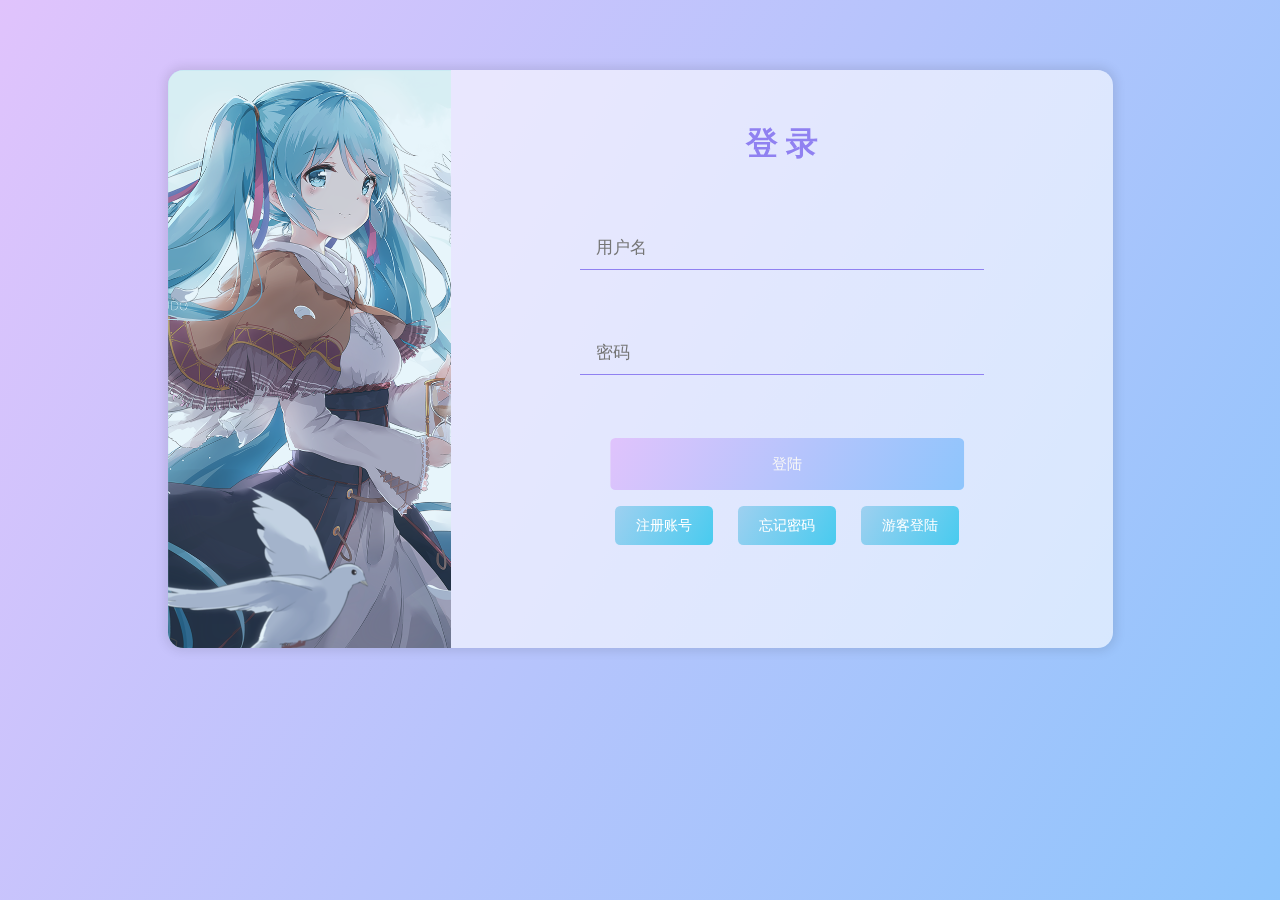
<file: HTML/登录页面/index.html>
<!DOCTYPE html>
    <html>
    <head>
        <meta charset="UTF-8">
        <title>登录</title>
        <link rel="stylesheet" href="login/login.css">
    </head>
    <body>
        <div class="box">
            <div class="left"></div>
            <div class="right">
                <h4>登  录</h4>
                <form action="">
                    <input class="acc" type="text" placeholder="用户名">
                    <input class="acc" type="password" placeholder="密码">
                    <input class="submit" type="submit" value="登陆">
                </form>
                <div class="fn">
                    <a href="javascript:;">注册账号</a>
                    <a href="javascript:;">忘记密码</a>
                    <a href="../主页/zhuye.html">游客登陆</a>
                </div>
            </div>
        </div>
    </body>
    </html>
</file>
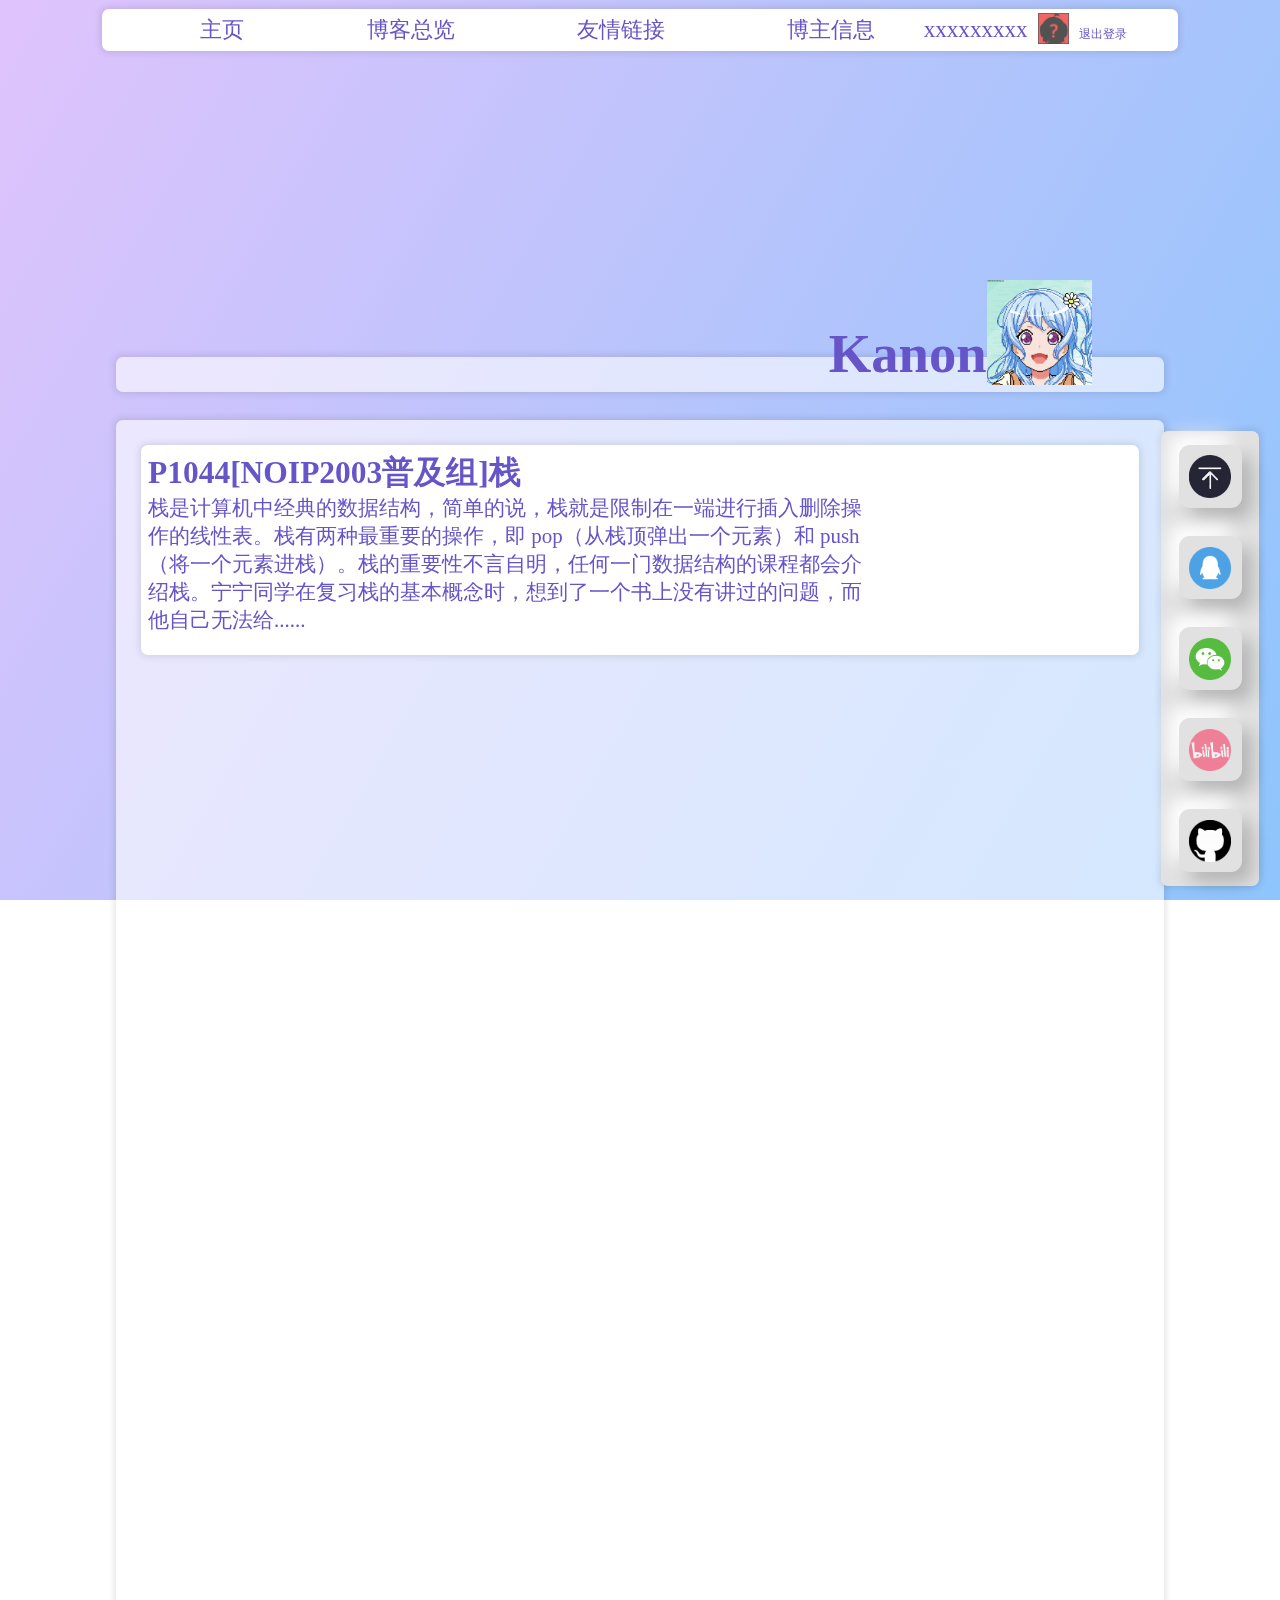
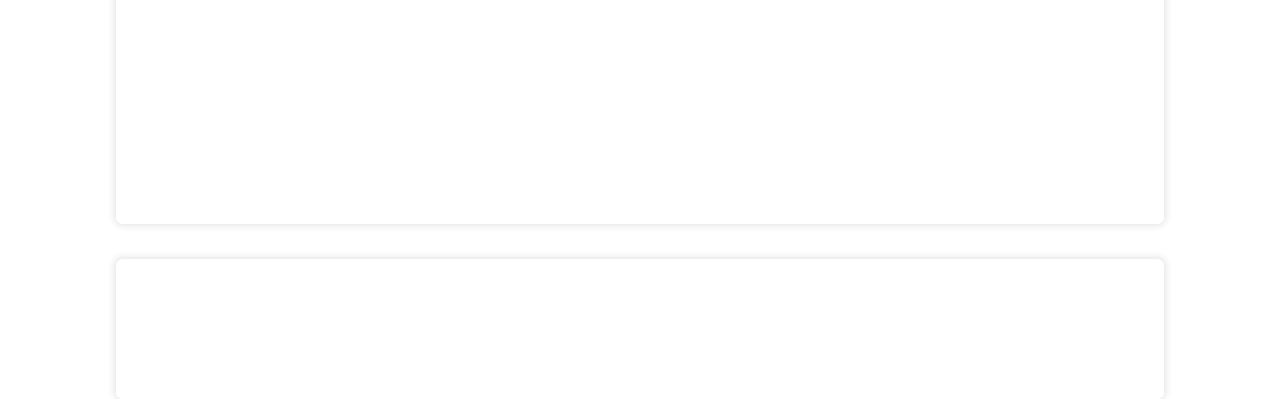
<file: HTML/主页/zhuye.html>
<!DOCTYPE html>
    <html>
    <head>
        <meta charset="UTF-8">
        <title>主页</title>
        <link rel="stylesheet" href="../css/head.css">
        <link rel="stylesheet" href="zhuye/zhuye.css">
        <link rel="stylesheet" href="../css/web.css">
    </head>
    <body>
        <div class="head">
            <div class="l">
            <a href="#top">主页</a>
            <a href="../博客总览/boke.html">博客总览</a>
            <a href="../友情链接/lianjie.html">友情链接</a>
            <a href="../博主简介/bozhu.html">博主信息</a>
            </div>
            <div class="ml">
                <a href="../页面/">xxxxxxxxx</a>
            </div>
            <div class="mr"></div>
            <div class="r">
                <a href="../登录页面/index.html">退出登录</a>
            </div>
        </div>
        <div class="web">
            <div class="img">
                <a href="#top"><img src="zhuye/top.png"></a>
            </div>
            <div class="img" onclick="dianwo()";>
                <img src="zhuye/qq.png">
            </div>
            <div class="img" onclick="dianwo()";>
                <img src="zhuye/wx.png">
            </div>
            <div class="img" location="">
                <a href="https://space.bilibili.com/424172596" target="_blank"><img src="zhuye/bilibili.png"></a>
            </div>
            <div class="img">
                <a href="https://github.com/kanon511" target="_blank"><img src="zhuye/github.png"></a>
            </div>
        </div>
        <div class="name">
            <div class="t"></div>
            <h2>Kanon</h2><br>
        </div>
        <div class="xhx"></div>
        <div class="zheng">
            <div class="t" id="zheng"></div>
            <!-- <div class="yema"><p id="yema">1/1</p></div> -->
        </div>
        <div class="dibu"></div>
        <div class="tanc" id='tanc'>
			<div class="tankuang">
                <p>QQ：2750368249<br>WX：ba379298</p>
				<div class="header-right" onclick="hidder()">x</div>
			</div>
		</div>
        <script src="zhuye/zhuye.js"></script>
        <script src="../js/web.js"></script>
    </body>
    </html>
</file>
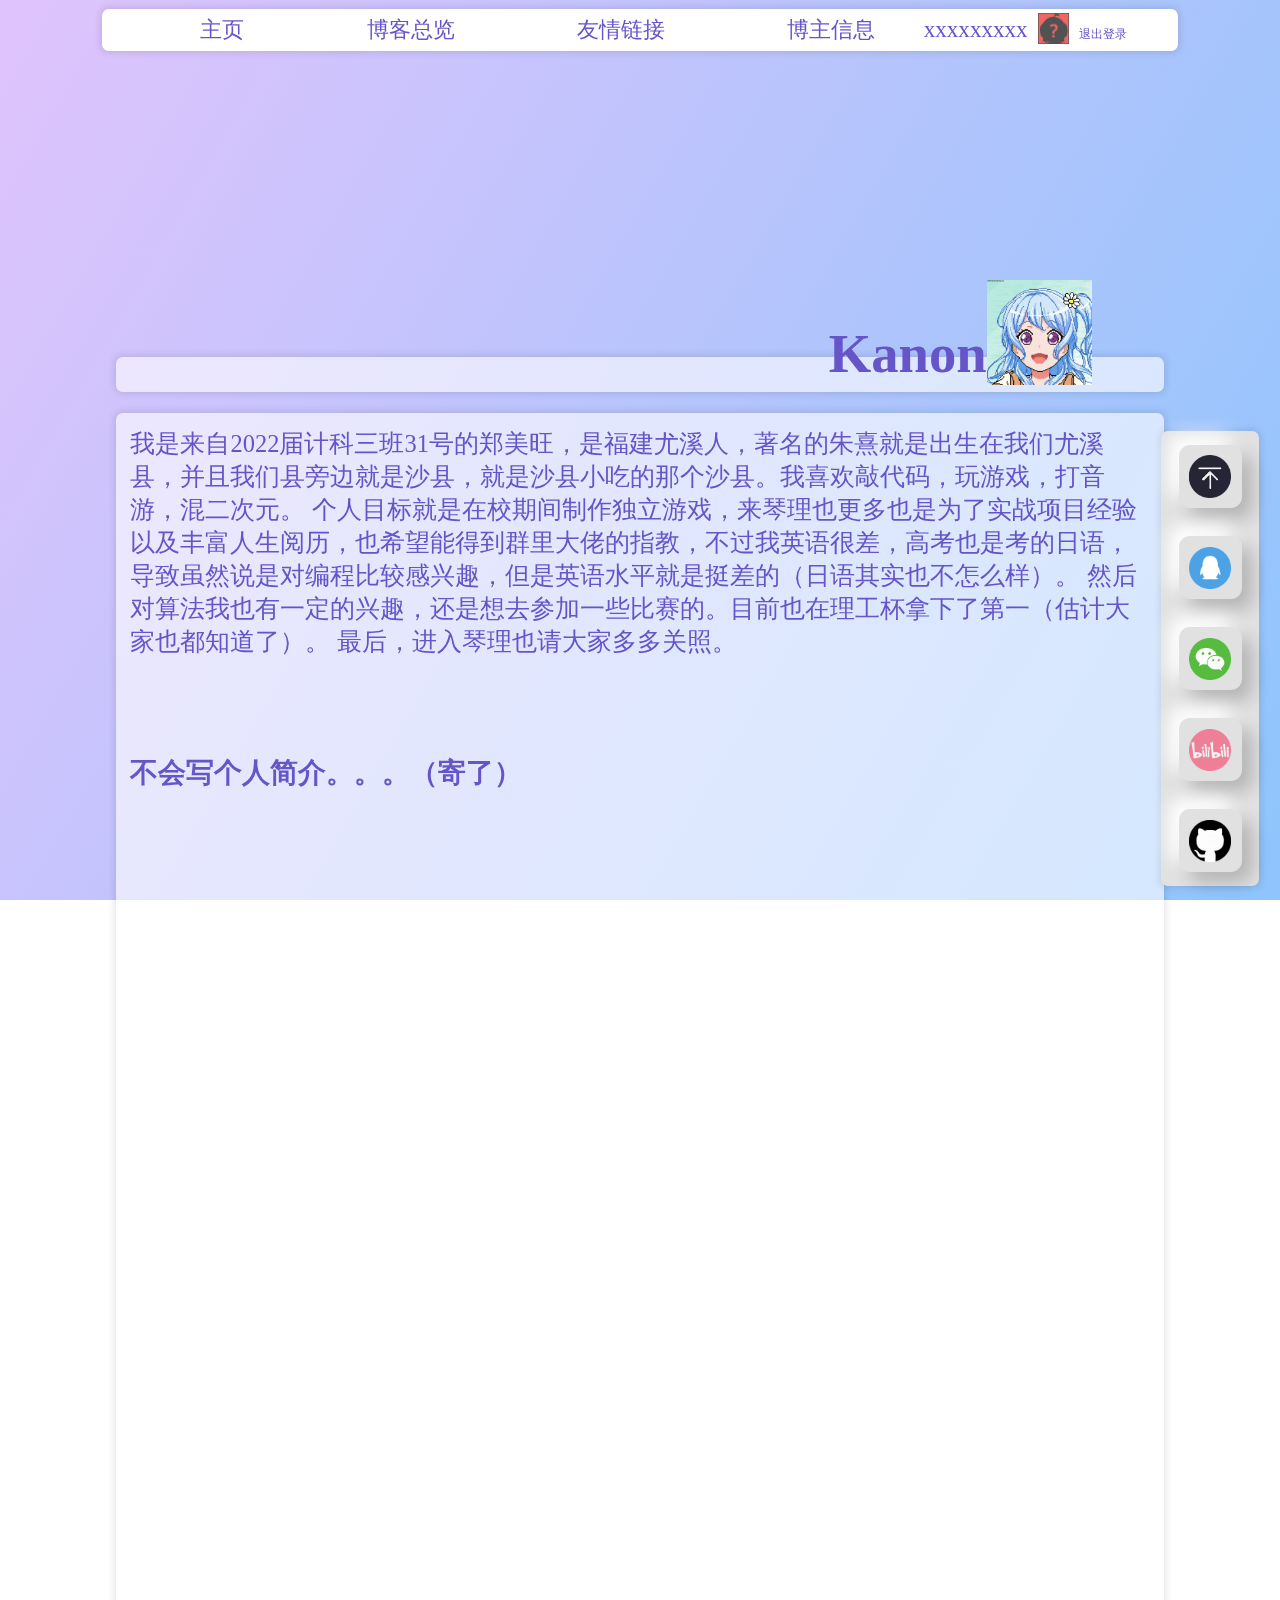
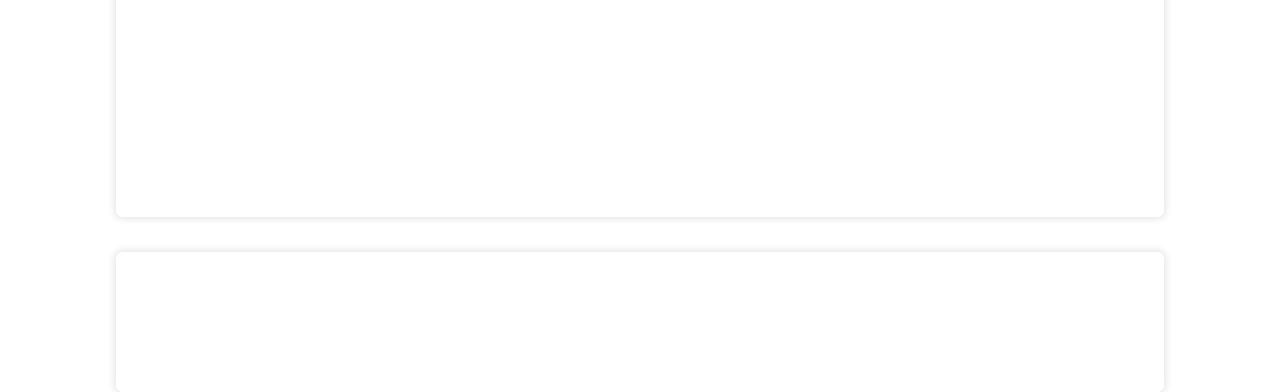
<file: HTML/博主简介/bozhu.html>
<!DOCTYPE html>
    <html>
    <head>
        <meta charset="UTF-8">
        <title>主页</title>
        <link rel="stylesheet" href="../css/head.css">
        <link rel="stylesheet" href="bozhu/bozhu.css">
        <link rel="stylesheet" href="../css/web.css">
    </head>
    <body>
        <div class="head">
            <div class="l">
            <a href="../主页/zhuye.html">主页</a>
            <a href="../博客总览/boke.html">博客总览</a>
            <a href="../友情链接/lianjie.html">友情链接</a>
            <a href="#top">博主信息</a>
            </div>
            <div class="ml">
                <a href="../页面/">xxxxxxxxx</a>
            </div>
            <div class="mr"></div>
            <div class="r">
                <a href="../登录页面/index.html">退出登录</a>
            </div>
        </div>
        <div class="name">
            <div class="t"></div>
            <h2>Kanon</h2><br>
        </div>
        <div class="xhx"></div>
        <div class="web">
            <div class="img">
                <a href="#top"><img src="../主页/zhuye/top.png"></a>
            </div>
            <div class="img" onclick="dianwo()";>
                <img src="../主页/zhuye/qq.png">
            </div>
            <div class="img" onclick="dianwo()";>
                <img src="../主页/zhuye/wx.png">
            </div>
            <div class="img" location="">
                <a href="https://space.bilibili.com/424172596" target="_blank"><img src="../主页/zhuye/bilibili.png"></a>
            </div>
            <div class="img">
                <a href="https://github.com/kanon511" target="_blank"><img src="../主页/zhuye/github.png"></a>
            </div>
        </div>
        <div class="zheng">
            <p>
                我是来自2022届计科三班31号的郑美旺，是福建尤溪人，著名的朱熹就是出生在我们尤溪县，并且我们县旁边就是沙县，就是沙县小吃的那个沙县。我喜欢敲代码，玩游戏，打音游，混二次元。
                个人目标就是在校期间制作独立游戏，来琴理也更多也是为了实战项目经验以及丰富人生阅历，也希望能得到群里大佬的指教，不过我英语很差，高考也是考的日语，导致虽然说是对编程比较感兴趣，但是英语水平就是挺差的（日语其实也不怎么样）。
                然后对算法我也有一定的兴趣，还是想去参加一些比赛的。目前也在理工杯拿下了第一（估计大家也都知道了）。
                最后，进入琴理也请大家多多关照。
            </p><br><br><br><br><br><br><br><br><br><br><br><br>
            <h1>不会写个人简介。。。（寄了）</h1>
        </div>
        <div class="dibu"></div>
        <div class="tanc" id='tanc'>
			<div class="tankuang">
                <p>QQ：2750368249<br>WX：ba379298</p>
				<div class="header-right" onclick="hidder()">x</div>
			</div>
		</div>
        <script src="../js/web.js"></script>
    </body>
    </html>
</file>
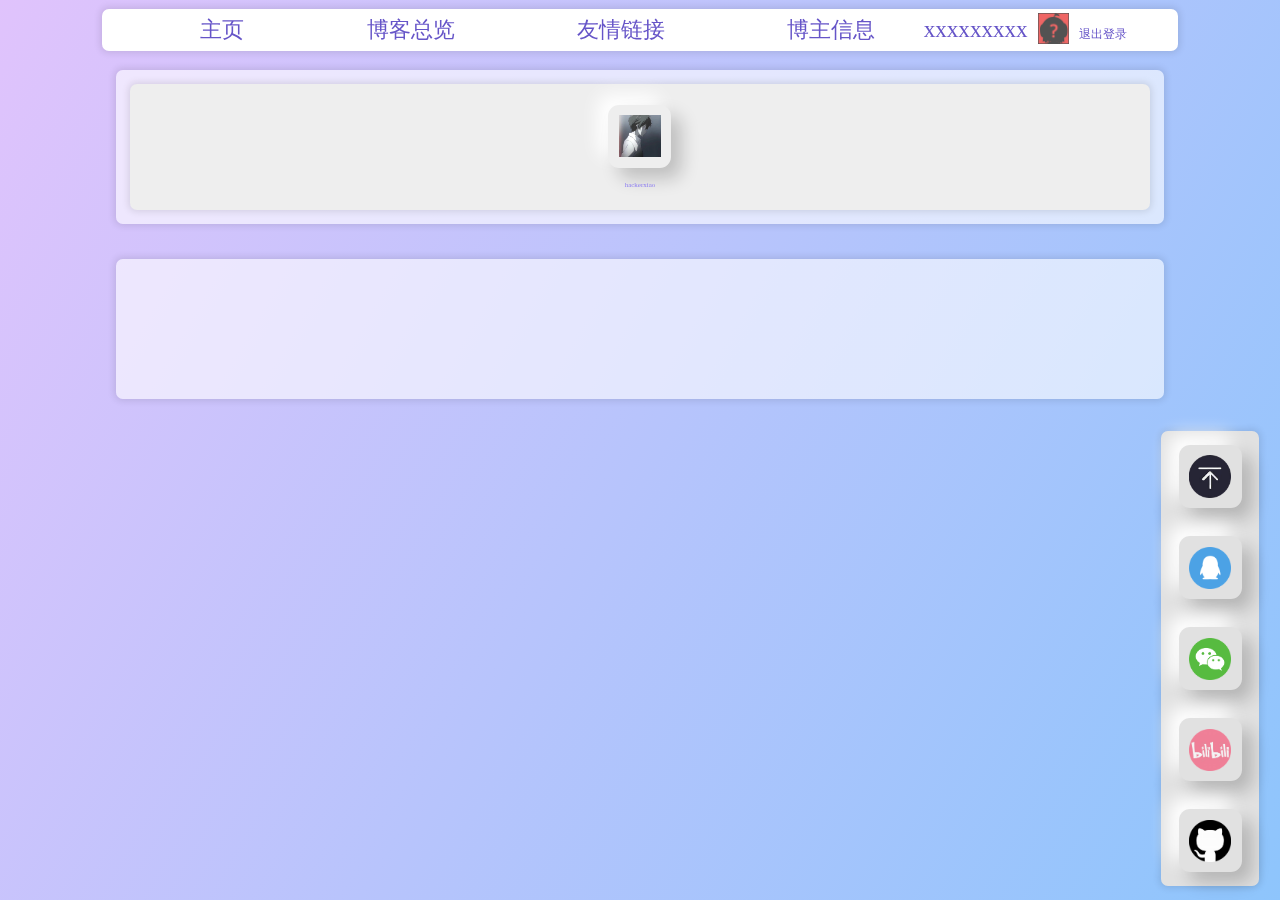
<file: HTML/友情链接/lianjie.html>
<!DOCTYPE html>
    <html>
    <head>
        <meta charset="UTF-8">
        <title>主页</title>
        <link rel="stylesheet" href="../css/head.css">
        <link rel="stylesheet" href="lianjie/lianjie.css">
        <link rel="stylesheet" href="../css/web.css">
    </head>
    <body>
        <div class="head">
            <div class="l">
                <a href="../主页/zhuye.html">主页</a>
                <a href="../博客总览/boke.html">博客总览</a>
                <a href="#top">友情链接</a>
                <a href="../博主简介/bozhu.html">博主信息</a>
            </div>
            <div class="ml">
                <a href="../页面/">xxxxxxxxx</a>
            </div>
            <div class="mr"></div>
            <div class="r">
                <a href="../登录页面/index.html">退出登录</a>
            </div>
        </div>
        <div class="web">
            <div class="img">
                <a href="#top"><img src="../主页/zhuye/top.png"></a>
            </div>
            <div class="img" onclick="dianwo()";>
                <img src="../主页/zhuye/qq.png">
            </div>
            <div class="img" onclick="dianwo()";>
                <img src="../主页/zhuye/wx.png">
            </div>
            <div class="img" location="">
                <a href="https://space.bilibili.com/424172596" target="_blank"><img src="../主页/zhuye/bilibili.png"></a>
            </div>
            <div class="img">
                <a href="https://github.com/kanon511" target="_blank"><img src="../主页/zhuye/github.png"></a>
            </div>
        </div>
        <div class="zheng">
            <div class="web0" id="web0">

            </div>
        </div>
        <div class="dibu"></div>
        <div class="tanc" id='tanc'>
			<div class="tankuang">
                <p>QQ：2750368249<br>WX：ba379298</p>
				<div class="header-right" onclick="hidder()">x</div>
			</div>
		</div>
        <script src="../js/web.js"></script>
        <script src="lianjie/lianjie.js"></script>
    </body>
    </html>
</file>
<file: HTML/登录页面/login/login.css>
/* * 选择所有元素 */
*{
    margin:0;/*默认没有外边距*/
    padding:0;/*默认没有内缩进*/
    box-sizing: border-box;/*边框和内缩进是包括进width/height中
    详细看https://www.runoob.com/cssref/css3-pr-box-sizing.html*/
}
/*html元素的整体文字大小
px 像素
vw 占窗口百分比
rem 相对于当前元素文字大小的百分比*/
html{
    font-size: 10.5px;
    height: 100%;
}
/* ::before 在……之前，用于放置在指定元素的上方 */
html::before{
    content: '';/*替换元素d*/
    width: 100%;
    height: 100%;
    position: fixed;/*相对于屏幕的绝对位置*/
    z-index: -1;/*显示优先级，越大显示在越上方 */
    background: linear-gradient(120deg,#e0c3fc 0%,#8ec5fc 100%);/*渐变 */
}
/*选中或者高亮时文本属性*/
::selection{
    color: #fff;/*字体颜色*/
    background-color: rgb(144,129,241);/*底色*/
}
.box{
    display: flex;/*布局方式说明，默认从左向右*/
    overflow: hidden;/*当元素溢出容器时，元素会被修剪，并且其余内容是不可见的
    在这个例子中用于与下方border-radius配合去修剪圆角
    scroll 同上，但是会显示滚动条以便查看其余的内容*/
    width: 90rem;
    height: 55rem;
    background-color: rgba(255,255,255,60%);/*背景颜色*/
    border-radius: 1.5rem;/*单个长度属性为圆角半径，使用两个长度属性时为椭圆长轴与短轴*/
    margin: 10% auto;/*外边距*/
    margin-top: 5.5%;/*上边距，并覆盖整体外边距的上边距属性*/
    box-shadow:0 0 1rem 0.2rem rgb(0 0 0 / 10%);/*边框阴影*/
}
.box .left{
    position: relative;/*position 元素偏移，relative 不影响其他元素的标签，但可能会扩大容器大小*/
    width: 30%;/*容器占父元素的（box）大小*/
    height: 100%;
    background-color: skyblue;
}
.box .left::before{
    content: '';
    position: absolute;/*在absolute下元素在没有定义宽度的情况下，*/
    width: 100%;/*宽度由元素里面的内容决定*/
    height: 100%;
    background-image: url(t1.png);/*背景图片*/
    background-size: cover;/*保持图像的纵横比并将图像缩放成将完全覆盖背景定位区域的最小大小*/
    opacity: 80%;/*透明度*/
}
.box .right{
    display: flex;/*布局方式说明，默认从左向右*/
    width: 70%;
    flex-direction: column;/*更改布局方式为从上到下*/
    align-items: center;/*增加布局模式为当前方向居中*/
}
.box .right h4{/*更改容器中h4元素的属性*/
    color: rgb(144,129,241);
    font-size: 3rem;
    margin-top: 5rem;/*外边距 -top为指定上边距*/
}
.box .right form{/*form输入框容器*/
    display: flex;
    flex-wrap: wrap;/*元素排列时自动换行*/
    justify-content: center;/*增加布局模式为当前垂直方向居中*/
}
.box .right form .acc{
    outline: none;
    width: 80%;
    height: 5rem;
    font-size: 1.6rem;
    margin-top: 5rem;
    padding: 1rem 0 0 1.6rem;/*设置文字(p)元素的四个内边距，分别是 上 右 下 左*/
    border: none;/*输入框边框，none为无边框*/
    border-bottom: 1px solid rgb(144,129,241);/*输入框边框，-bottom为下边框
    边框粗细 solid 边框颜色*/
    color: rgb(144,129,241);
    background-color: rgba(0,0,0,0);/*输入框内的背景颜色，默认为白色*/
}
.right form .acc:focus{/*:focus 输入框内输入的文字元素*/
    outline: none; /*元素边框外的元素轮廓*/
    color: rgb(144,129,241);/*文字颜色*/
    padding: 1rem 0 0 1.6rem;/*设置元素的四个内边距，分别是 上 右 下 左*/
}
.right .submit{
    width: 70%;
    height: 5rem;
    color: #f6f6f6;
    background-image: linear-gradient(120deg,#e0c3fc 0%,#8ec5fc 100%);
    font-size: 1.4rem;
    border: none;
    border-radius: 0.5rem;
    margin: 6rem 0 0 30%;
    transform: translateX(-20%);/*transform 对元素的位置旋转缩放倾斜进行改变
    translateX(x)对x轴的位置进行改变*/
}
.right .submit:hover{/*:hover 当鼠标移到元素上时的执行的效果/动画*/
    box-shadow: 0 0 2rem -0.5rem rgba(0,0,0,0.25);/*显示阴影*/
}
.right .fn{
    display: flex;
    justify-content: space-evenly;/*元素居中并聚合，space-between为发散*/
    margin-left: 0.94rem;
    margin-top: 1.5rem;
    width: 59.5%;
}
.right .fn a{/*a 超链接标记*/
    font-size: 1.3rem;
    padding: 1rem 2rem;
    color: #fff;
    border-radius: 0.5rem;
    text-decoration:none;/*去除超链接的下划线*/
    background-image: linear-gradient(120deg,#9ed0f0 0%,#48cbef 100%);
}
.right .fn a:hover{
    box-shadow: 0 0 2rem -0.5rem rgba(0,0,0,0.25);
}
</file>
<file: HTML/css/head.css>
*{
    margin:0;
    padding:0;
    box-sizing: border-box;
}
a{
    text-decoration:none;
}
html{
    font-size: 7px;
    height: 70%;
}
html::before{
    content: '';
    width: 100%;
    height: 100%;
    position: fixed;
    z-index: -2;
    background: linear-gradient(120deg,#e0c3fc 0%,#8ec5fc 100%);/*渐变 */
}
::selection{
    color: #fff;
    background-color: rgb(144,129,241);
}
body{
    width: 84%;
    margin:1% 8% 0% 8%;
}
.head{
    display: flex;
    overflow: hidden;
    position: fixed;
    top: 1%;
    left: 8%;
    right: 8%;
    height: 6rem;
    background-color: #fff;
    border-radius: 1rem;
    box-shadow:0 0 1rem 0.2rem rgb(0 0 0 / 10%);
}
.head .l{
    display: flex;
    justify-content: space-between;
    margin:0.65rem 4rem 0rem 14rem;
    width: 65%;
}
.head a{
    color: rgb(102, 85, 200);
}
.head .l a{
    font-size: 3.2rem;
}
.head .ml{
    display: flex;
    flex-direction: row-reverse;
    width: 12%;
    font-size: 3.3rem;
    margin-top: 0.94rem;
}
.head .mr{
    margin:0.5rem 1.5rem;
    width: 4.5rem;
    height: 4.5rem;
    background-image: url(../主页/zhuye/tp0.png);
    background-size: cover;
}
.head .r{
    width: 9.5%;
    font-size: 1.7rem;
    margin-top: 2.5rem;
}
.dibu{
    margin:5rem 2rem 0rem 2rem;
    padding:2rem;
    height: 20rem;
    background: rgba(255,255,255,60%);
    border-radius: 1rem;
    box-shadow:0 0 1rem 0.2rem rgb(0 0 0 / 10%);
}
</file>
<file: HTML/主页/zhuye/zhuye.css>
.name{
    display: flex;
    flex-direction: row-reverse;
    margin-top:40rem;
    height: 17rem;
    padding-bottom:2rem;
    font-size: 5.2rem;
    align-items: flex-end;
}
.name h2{
    color: rgb(102, 85, 200);
}
.name .t{
    width: 15rem;
    height: 15rem;
    margin-right: 8%;
    background-image: url(tp1.jpg);
    background-size: cover;
}
.xhx{
    margin:-6rem 2rem 0rem 2rem;
    height: 5rem;
    z-index: -1;
    overflow: hidden;
    background: rgba(255,255,255,60%);
    border-radius: 1rem;
    box-shadow:0 0 1rem 0.2rem rgb(0 0 0 / 10%);
}
.zheng{
    margin:4rem 2rem 0rem 2rem;
    padding:2rem;
    height: 200.5rem;
    background: rgba(255,255,255,60%);
    border-radius: 1rem;
    box-shadow:0 0 1rem 0.2rem rgb(0 0 0 / 10%);
}
.zheng .t .lis{
    display: flex;
    margin: 1.5rem;
    padding: 1rem;
    height: 30rem;
    background-color: #fff;
    border-radius: 1rem;
    box-shadow:0 0 1rem 0.2rem rgb(0 0 0 / 10%);
    justify-content: space-between;
}
.zheng .t .lis .l{
    width: 73%;
}
.zheng .t .lis .l .t{
    height: 5rem;
}
.zheng .t .lis .l .t h2{
    color: rgb(102, 85, 200);
    font-size: 4.5rem;
}
.zheng .t .lis .l .d{
    margin-top: 1rem;
    height: 22rem;
}
.zheng .t .lis .l .d p{
    color: rgb(102, 85, 200);
    font-size: 3rem;
}
.zheng .t .lis .r{
    width: 28rem;
    height: 28rem;
}
.zheng .yema{
    display: flex;
    justify-content: center;
    height: 7rem;
}
.zheng .yema p{
    color: rgb(102, 85, 200);
    font-size: 5rem;
}
</file>
<file: HTML/css/web.css>
.web{
    position: fixed;
    bottom: 2rem;
    right: 1rem;
    display: flex;
    justify-content: space-evenly;
    align-items: center;
    flex-wrap: wrap;
    margin:3rem 2rem 0rem 2rem;
    height: 65rem;
    width: 14rem;
    background: rgb(225,225,225);
    border-radius: 1rem;
    box-shadow:0 0 1rem 0.2rem rgb(0 0 0 / 10%);
}
.web .img{
    display: flex;
    justify-content: center;
    align-items: center;
    width: 9rem;
    height: 9rem;
    border-radius: 1.6rem;
    box-shadow: 1.5rem 1.5rem 2.6rem rgba(0,0,0,0.2),-1.5rem -1.5rem 2.6rem rgb(255,255,255);
    transition: all 0.2s ease-out;
    cursor: pointer;
}
.web .img img{
    width: 6rem;
    transition: all 0.2s ease-out;
}
.web .img .a{
    width: 100%;
    height: 100%;
    background-image: url(bilibili.png);
    background-size: 6rem;
    background-repeat: no-repeat;
    background-position: 50% 50%;
}
.web .img .b{
    width: 100%;
    height: 100%;
    background-image: url(github.png);
    background-size: 6rem;
    background-repeat: no-repeat;
    background-position: 50% 50%;
}
.web .img a{
    display: flex;
    width: 100%;
    height: 100%;
    justify-content: space-evenly;
    align-items: center;
}
.web .img:hover{
    box-shadow: 0 0 0 rgba(0,0,0,0.2),0 0 0 rgba(255,255,255,0.8),inset 1.5rem 1.5rem 2.6rem rgba(0,0,0,0.2),inset -1.5rem -1.5rem 2.6rem rgb(255,255,255);
}
.tanc{
    display: flex;
    position: fixed;
    left: 0px;
    top: 0px;
    background: rgba(0, 0, 0, 0.5);
    width: 100%;
    height: 100%;
    justify-content: center;
    align-items: center;
}
.tankuang{
    display: flex;
    position: relative;
    background: #fff;
    width: 50rem;
    height: 20%;
    border-radius: 5px;
    opacity: 0.8;
    justify-content: center;
    align-items: center;
}
.header-right{
    display: flex;
    position: absolute;
    width: 5rem;
    height: 5rem;
    font-size: 4rem;
    border-radius: 5px;
    background: red;
    color: #fff;
    right: 1rem;
    top: 1rem;
    justify-content: center;
    align-items: flex-end;
    padding-bottom: 0.28rem;
}
.tanc p{
    font-size: 3rem;
    color: rgb(102, 85, 200);
    display: flex;
    padding-bottom: 2%;
}
</file>
<file: HTML/博主简介/bozhu/bozhu.css>
.name{
    display: flex;
    flex-direction: row-reverse;
    margin-top:40rem;
    height: 17rem;
    padding-bottom:2rem;
    font-size: 5.2rem;
    align-items: flex-end;
}
.name h2{
    color: rgb(102, 85, 200);
}
.name .t{
    width: 15rem;
    height: 15rem;
    margin-right: 8%;
    background-image: url(../../主页/zhuye/tp1.jpg);
    background-size: cover;
}
.xhx{
    margin:-6rem 2rem 0rem 2rem;
    height: 5rem;
    z-index: -1;
    overflow: hidden;
    background: rgba(255,255,255,60%);
    border-radius: 1rem;
    box-shadow:0 0 1rem 0.2rem rgb(0 0 0 / 10%);
}
.zheng{
    margin:3rem 2rem 0rem 2rem;
    padding:2rem;
    height: 200.5rem;
    background: rgba(255,255,255,60%);
    border-radius: 1rem;
    box-shadow:0 0 1rem 0.2rem rgb(0 0 0 / 10%);
}
.zheng p{
    font-size: 3.5rem;
    color: rgb(102, 85, 200);
}
.zheng h1{
    font-size: 4rem;
    color: rgb(102, 85, 200);
}
</file>
<file: HTML/友情链接/lianjie/lianjie.css>
.zheng{
    margin:10rem 2rem 0rem 2rem;
    padding:2rem;
    background: rgba(255,255,255,60%);
    border-radius: 1rem;
    box-shadow:0 0 1rem 0.2rem rgb(0 0 0 / 10%);
}
.zheng .web0{
    display: flex;
    justify-content: center;
    align-items: center;
    flex-wrap: wrap;
    height: 100%;
    background-color: #eeeeee;
    border-radius: 1rem;
    box-shadow:0 0 1rem 0.2rem rgb(0 0 0 / 10%)
}
.zheng .web0 .box{
    display: flex;
    justify-content: space-around;
    align-items: center;
    flex-direction: column;
    width: 10rem;
    height: 14rem;
    margin: 2rem;
    cursor: pointer;
}
.zheng .web0 .box .img{
    display: flex;
    justify-content: center;
    align-items: center;
    width: 9rem;
    height: 9rem;
    border-radius: 1.6rem;
    box-shadow: 1.5rem 1.5rem 2.6rem rgba(0,0,0,0.2),-1.5rem -1.5rem 2.6rem rgb(255,255,255);
    transition: all 0.2s ease-out;
}
.zheng .web0 .box .img img{
    width: 6rem;
    transition: all 0.2s ease-out;
}
.zheng .web0 .box p{
    color: rgb(144,129,241);
}
.zheng .web0 .box .img:hover{
    box-shadow: 0 0 0 rgba(0,0,0,0.2),0 0 0 rgba(255,255,255,0.8),inset 1.5rem 1.5rem 2.6rem rgba(0,0,0,0.2),inset -1.5rem -1.5rem 2.6rem rgb(255,255,255);
}
</file>
